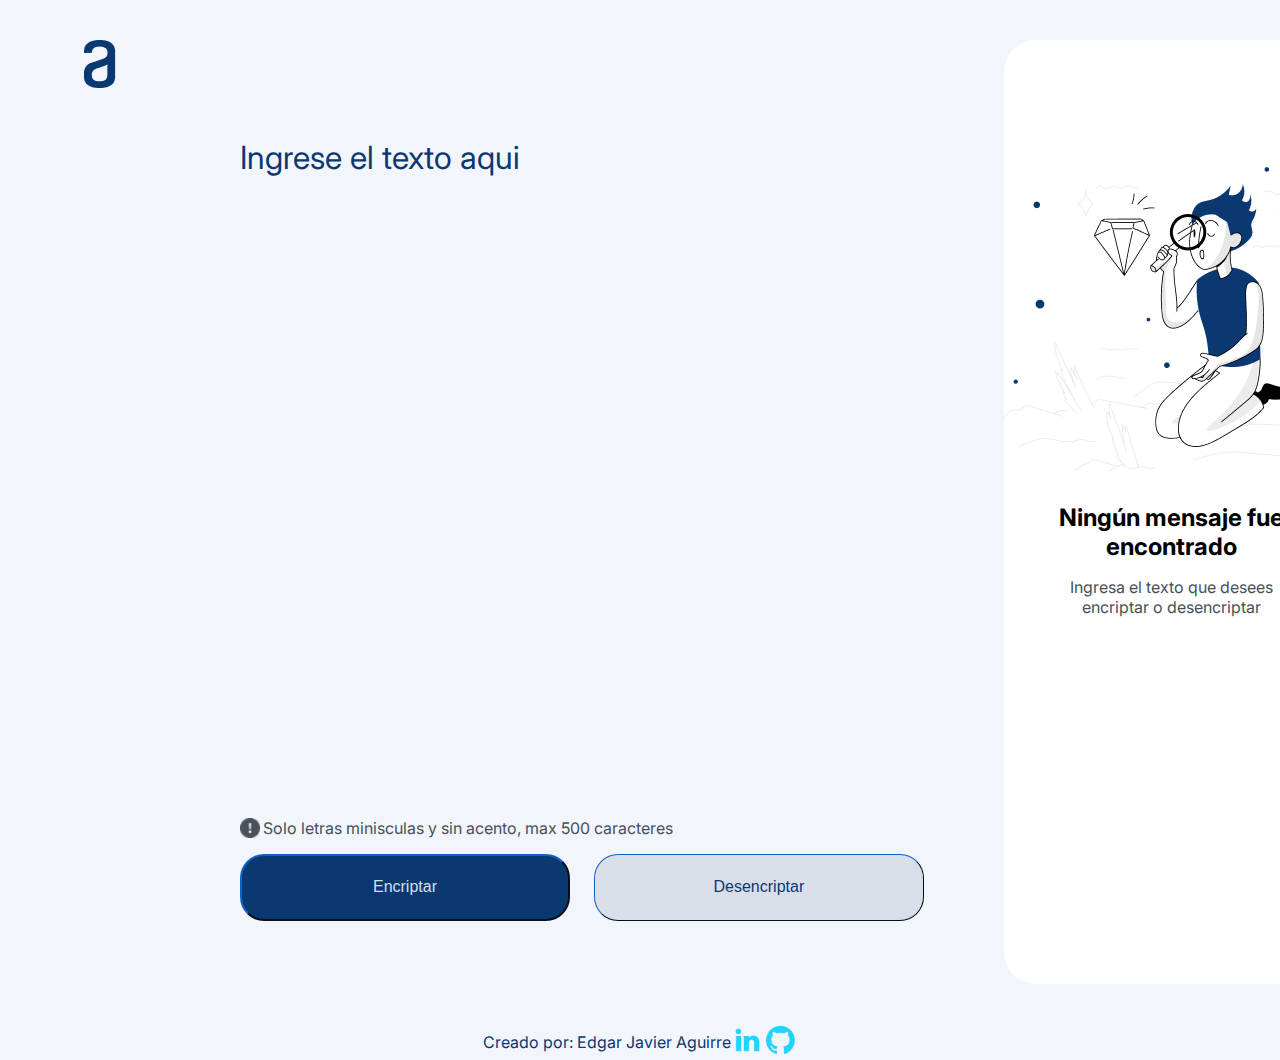
<file: index.html>
<!DOCTYPE html>
<html lang="en">
<head>
    <meta charset="UTF-8">
    <meta name="viewport" content="width=device-width, initial-scale=1.0">
    <title>Main page</title>
    <link rel="stylesheet" href="/style.css">
</head>

<body class="mainContainer">
    <div class="mainContainer__inputAndResponse">
        <div class="mainContainer__header__logo">
            <img src="/assets/Logo.png" alt="Alure logo" >
        </div>
        <div class="input__message_buttons">
            <div class="mainContainer__inputAndResponse__input">
                
                <textarea name="Ingrese el texto aqui" id="textArea_query" placeholder="Ingrese el texto aqui" class="mainContainer__inputAndResponse__input__inputBox" maxlength="500"></textarea>
                
                <!--
                <input class="mainContainer__inputAndResponse__input__inputBox" placeholder="Ingrese el texto aqui" >
                <div class="blank__space">
                </div>
                -->
                
                <div class="mainContainer__inputAndResponse__input__inputBox__message">
                    <img src="/assets/bi_exclamation-circle-fill.png" alt="exclamation" class="exclamationIcon">
                    <p>Solo letras minisculas y sin acento, max 500 caracteres</p>
                </div>
                <div class="mainContainer__inputAndResponse__input__inputBox__buttonBox">
                    <input onclick="encriptText();" type="button" value="Encriptar" class="mainContainer__inputAndResponse__input__inputBox__buttonBox__encriptButton" id="encriptButton">
                    <input onclick="unEncriptText();" type="button" value="Desencriptar" class="mainContainer__inputAndResponse__input__inputBox__buttonBox__unencriptButton" id="unEncriptButton">
                </div>
            </div>
        </div>
    </div>
    <div class="mainContainer__inputAndResponse__encriptedResponse__container">
        <div class="mainContainer__inputAndResponse__encriptedResponse">

            <textarea name="response" id="textArea_response" class="mainContainer__inputAndResponse__encriptedResponse__responseBox" readonly="readonly">

            </textarea>

            <!--
            <p class="mainContainer__inputAndResponse__encriptedResponse__textToCopy">
            </p>
            -->


            <img src="/assets/Muñeco.png" alt="Muñeco con lupa" id="muneco_con_lupa" class="mainContainer__inputAndResponse__encriptedResponse__image">
            <p class="mainContainer__inputAndResponse__encriptedResponse__firstP" id="first_message_encripted">
                Ningún mensaje fue encontrado
            </p>
            <p class="mainContainer__inputAndResponse__encriptedResponse__secondP"id="second_message_encripted">
                Ingresa el texto que desees encriptar o desencriptar
            </p>
            <input type="button" onclick="copyTextFromEncriptedArea();" value="Copiar" class="mainContainer__inputAndResponse__encriptedResponse__copyButton" id="copyEncriptedButton">

    </div>
</div>
<footer class="footer">Creado por: Edgar Javier Aguirre  <a href="https://www.linkedin.com/in/edgar-javier-aguirre-978801203/"><img src="/assets/linkedin.png" alt="Linkedin logo"></a> <a href="https://github.com/elgarcito"><img src="/assets/github.png" alt="GithubLogo"> </a></footer>
</body>
<script src="/page.js"></script>
</html>
</file>
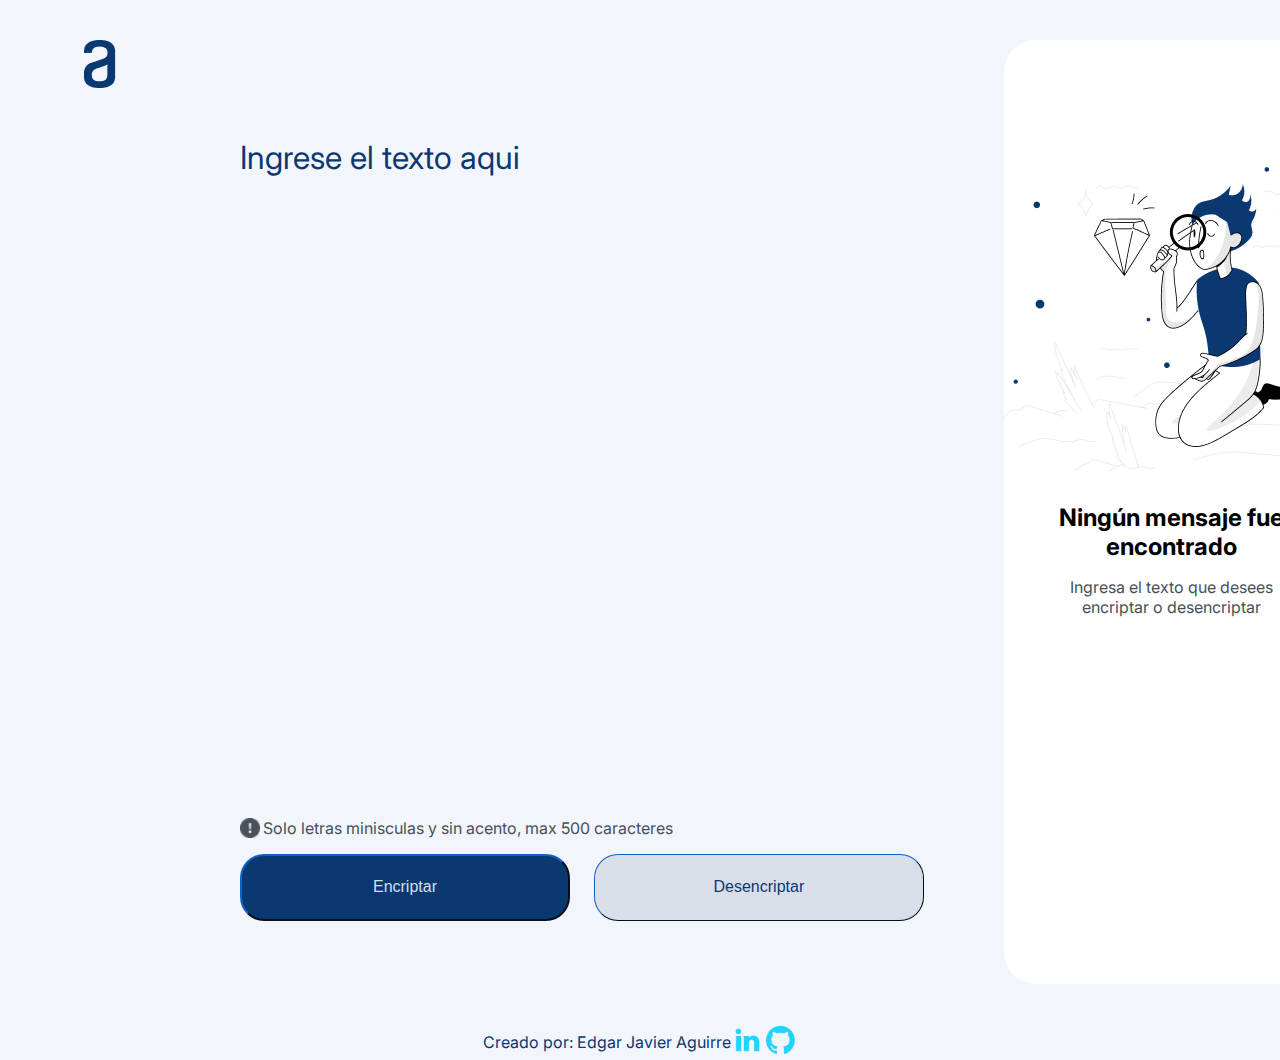
<file: pages/index.html>
<!DOCTYPE html>
<html lang="en">
<head>
    <meta charset="UTF-8">
    <meta name="viewport" content="width=device-width, initial-scale=1.0">
    <title>Main page</title>
    <link rel="stylesheet" href="/styles/style.css">
</head>

<body class="mainContainer">
    <div class="mainContainer__inputAndResponse">
        <div class="mainContainer__header__logo">
            <img src="/assets/Logo.png" alt="Alure logo" >
        </div>
        <div class="input__message_buttons">
            <div class="mainContainer__inputAndResponse__input">
                
                <textarea name="Ingrese el texto aqui" id="textArea_query" placeholder="Ingrese el texto aqui" class="mainContainer__inputAndResponse__input__inputBox" maxlength="500"></textarea>
                
                <!--
                <input class="mainContainer__inputAndResponse__input__inputBox" placeholder="Ingrese el texto aqui" >
                <div class="blank__space">
                </div>
                -->
                
                <div class="mainContainer__inputAndResponse__input__inputBox__message">
                    <img src="/assets/bi_exclamation-circle-fill.png" alt="exclamation" class="exclamationIcon">
                    <p>Solo letras minisculas y sin acento, max 500 caracteres</p>
                </div>
                <div class="mainContainer__inputAndResponse__input__inputBox__buttonBox">
                    <input onclick="encriptText();" type="button" value="Encriptar" class="mainContainer__inputAndResponse__input__inputBox__buttonBox__encriptButton" id="encriptButton">
                    <input onclick="unEncriptText();" type="button" value="Desencriptar" class="mainContainer__inputAndResponse__input__inputBox__buttonBox__unencriptButton" id="unEncriptButton">
                </div>
            </div>
        </div>
    </div>
    <div class="mainContainer__inputAndResponse__encriptedResponse__container">
        <div class="mainContainer__inputAndResponse__encriptedResponse">

            <textarea name="response" id="textArea_response" class="mainContainer__inputAndResponse__encriptedResponse__responseBox" readonly="readonly">

            </textarea>

            <!--
            <p class="mainContainer__inputAndResponse__encriptedResponse__textToCopy">
            </p>
            -->


            <img src="/assets/Muñeco.png" alt="Muñeco con lupa" id="muneco_con_lupa" class="mainContainer__inputAndResponse__encriptedResponse__image">
            <p class="mainContainer__inputAndResponse__encriptedResponse__firstP" id="first_message_encripted">
                Ningún mensaje fue encontrado
            </p>
            <p class="mainContainer__inputAndResponse__encriptedResponse__secondP"id="second_message_encripted">
                Ingresa el texto que desees encriptar o desencriptar
            </p>
            <input type="button" onclick="copyTextFromEncriptedArea();" value="Copiar" class="mainContainer__inputAndResponse__encriptedResponse__copyButton" id="copyEncriptedButton">

    </div>
</div>
<footer class="footer">Creado por: Edgar Javier Aguirre  <a href="https://www.linkedin.com/in/edgar-javier-aguirre-978801203/"><img src="/assets/linkedin.png" alt="Linkedin logo"></a> <a href="https://github.com/elgarcito"><img src="/assets/github.png" alt="GithubLogo"> </a></footer>
</body>
<script src="/page.js"></script>
</html>
</file>
<file: style.css>
@import url('https://fonts.googleapis.com/css2?family=Inter:wght@100..900&display=swap');

* {
    padding: 0;
    margin: 0;
}

:root{
    --color-fondo:#F3F5FC;
    --color-ingreseTextoAqui:#0A3871;
    --color-ingresaYsoloMinusculas:#495057;
    --color-botonEncriptar:#0A3871;
    --color-botonDesencriptar:#D8DFE8;
    --color-muneco:#FFFFFF;
    --font-general: "Inter", sans-serif;
}

.mainContainer{
    background-color: var(--color-fondo);
    display: flex;
    /*
    width: 116.5rem;
    */
    width: 100%;
    flex-wrap: wrap;
}


.mainContainer__inputAndResponse{
    display: flex;
    flex-direction: column;
    /*width: 57.5rem;*/
    /*width:920px*/
    flex-grow: 1;
}

.mainContainer__header__logo{
    justify-content: start;
    width: 100%;
    justify-content: left;
    margin-top: 2.5rem;
    margin-left: 2.5rem;
    /*    
    margin-top: 40px;
    margin-left: 40px;
    */
}

.input__message_buttons{
    /*margin-left: 240px;*/
    margin-left: 15rem;
    margin-right: 0px;
}

mainContainer__inputAndResponse__input{
    display: flex;
    flex-direction: column;
}

.mainContainer__inputAndResponse__input__inputBox{
    margin-top: 50px;
    background-color: var(--color-fondo);
    border: 0;
    /*height: 640px;*/
    height: 41rem;
    width: 100%;
    /*width: 42.5rem;*/
    /*width: 680px;*/
    /*font-size: 32px;*/
    font-size: 2rem;
    color: var(--color-ingreseTextoAqui);
    outline: none;
    resize: none;
}


.mainContainer__inputAndResponse__input__inputBox::placeholder{
    color: var(--color-ingreseTextoAqui);
    font-family: var(--font-general);
    font-size: 2rem;
    /*font-size: 32px;*/
    font-weight: 400;
    line-height: 1;
}

/*
.blank__space{
    height: 340px;
}
*/

.mainContainer__inputAndResponse__input__inputBox__message{
    display: flex;
    font-family: var(--font-general);
    color: var(--color-ingresaYsoloMinusculas);
    width: 100%;
    /*
    margin-top: 16px;
    margin-bottom: 16px;
    */
    margin-top: 1rem;
    margin-bottom: 1rem;
    gap: 0.5%;
}

.exclamationIcon{
    width: 20px;
    height: 20px;
}


.mainContainer__inputAndResponse__input__inputBox__buttonBox{
    display: flex;
    width: 100%;
    height: 4.18rem;
    gap: 1.5rem;
    margin-bottom: 4.5rem;
    /*
    height: 67px;
    gap: 24px;
    margin-bottom: 72px;
    */
}


.mainContainer__inputAndResponse__input__inputBox__buttonBox__encriptButton{
    background-color:var(--color-botonEncriptar);
    /*width: 20.5rem;*/
    /*width: 328px;*/
    width: 50%;
    height: 100%;
    border-radius: 1.5rem;
    font-size: 1rem;
    /*
    border-radius: 24px;
    font-size: 16px;
    */
    color: var(--color-botonDesencriptar);
    border-color: var(--color-botonEncriptar);
}

.mainContainer__inputAndResponse__input__inputBox__buttonBox__encriptButton:hover{
    background-color: var(--color-ingresaYsoloMinusculas);
}

.mainContainer__inputAndResponse__input__inputBox__buttonBox__encriptButton:active {
    box-shadow:
      inset -2px -2px 3px rgb(255 255 255 / 60%),
      inset 2px 2px 3px rgb(0 0 0 / 60%);
  }

.mainContainer__inputAndResponse__input__inputBox__buttonBox__unencriptButton{
    background-color: var(--color-botonDesencriptar);
    /*width: 20.5rem;*/
    width: 50%;
    height: 100%;
    border-radius: 1.5rem;
    font-size: 1rem;
    /*
    width: 328px;
    height: 100%;
    border-radius: 24px;
    font-size: 16px;
    */
    color: var(--color-botonEncriptar);
    border-color: var(--color-botonEncriptar);
    border-width: 1px;
}

.mainContainer__inputAndResponse__input__inputBox__buttonBox__unencriptButton:hover{
    background-color: var(--color-ingresaYsoloMinusculas);
}

.mainContainer__inputAndResponse__input__inputBox__buttonBox__unencriptButton:active {
    box-shadow:
      inset -2px -2px 3px rgb(255 255 255 / 60%),
      inset 2px 2px 3px rgb(0 0 0 / 60%);
  }

.mainContainer__inputAndResponse__encriptedResponse__container{
    /*width: 32.5rem;*/
    /*width: 520px;*/
    /*width: 100%;*/
    display: flex;
    margin: 0;
    width: 8%;
    flex-grow: 1;
}

.mainContainer__inputAndResponse__encriptedResponse__responseBox{
    margin-top: 50px;
    background-color: var(--color-fondo);
    border: 0;
    /*
    height: 12.68rem;
    height: 0;
    */
    height: 100%;
    width: 90%;
    font-size: 1.5rem;
    font-weight: 400;
    color: var(--color-ingresaYsoloMinusculas);
    outline: none;
    resize: none;
    margin-right: 2rem;
    margin-left: 2rem;
    background-color: var(--color-muneco);
}


.mainContainer__inputAndResponse__encriptedResponse{
   background-color: var(--color-muneco);
   width: 25rem;
   height: 59rem;
   border-radius: 2rem;
   
   margin-top: 2.5rem;
   margin-bottom: 2.5rem;
   margin-right: 2.5rem;
   margin-left: 5rem;
   /*
    width: 400px;
   height: 944px;
   border-radius: 32px;
   margin-top: 40px;
   margin-bottom: 40px;
   margin-right: 40px;
   margin-left: 80px;
   */
   display: flex;
   flex-direction: column;
   align-items: center;
   justify-items: center;
   justify-content: center;
   text-align: justify;
}

/*
.mainContainer__inputAndResponse__encriptedResponse__textToCopy{
    font-size: 1.5rem;
    color: var(--color-ingresaYsoloMinusculas);
    font-weight: 400;
    margin-right: 2rem;
    margin-left: 2rem;
    text-align: center;
    width: 1rem
}
*/


.mainContainer__inputAndResponse__encriptedResponse__image{
    width: auto;
    margin-bottom: 2rem;
    /*margin-bottom: 32px;*/
}

.mainContainer__inputAndResponse__encriptedResponse__firstP{
    font-family: var(--font-general);
    font-weight: 700;
    font-size: 1.5rem;
    margin-right: 2rem;
    margin-left: 2rem;
    /*
    font-size: 24px;
    margin-right: 16px;
    */
    text-align: center;
}


.mainContainer__inputAndResponse__encriptedResponse__secondP{
    font-family: var(--font-general);
    color: var(--color-ingresaYsoloMinusculas);
    font-weight: 400;
    margin-top: 1rem;
    margin-right: 2rem;
    margin-left: 2rem;
    /*
    //configuracion con anchura de caja determinada
    margin-bottom: 3rem;
    */
    /*Confinguracion con anchura de caja0*/
    margin-bottom: 15rem;
    /*
    margin-top: 16px;
    margin-right: 16px;
    margin-left: 16px;

    */
    
    text-align: center;
}

.mainContainer__inputAndResponse__encriptedResponse__copyButton{
    background-color: var(--color-botonDesencriptar);
    width: 80%;
    height: 5.4rem;
    /*
    height: 4.18rem;
    */
    border-radius: 1.5rem;
    font-size: 1rem;
    color: var(--color-botonEncriptar);
    border-color: var(--color-botonEncriptar);
    border-width: 1px;
    margin-bottom: 18%;
}

.mainContainer__inputAndResponse__encriptedResponse__copyButton:hover{
    background-color: var(--color-ingresaYsoloMinusculas);
}


.mainContainer__inputAndResponse__encriptedResponse__copyButton:active {
    box-shadow:
      inset -2px -2px 3px rgb(255 255 255 / 60%),
      inset 2px 2px 3px rgb(0 0 0 / 60%);
  }







/*Tablet view up to 768px*/
@media (max-width:768px){
    .mainContainer{
        background-color: var(--color-fondo);
        display: flex;
        width: 100%;
        flex-direction: column;
    }

    .input__message_buttons{
        margin: 5%;
    }

    .mainContainer__inputAndResponse__input__inputBox__buttonBox{
        width: 100%;
        margin-bottom: 0;
    }



    .mainContainer__inputAndResponse__encriptedResponse__container{
        display: flex;
        margin: 0;
        width: 100%;
    }
    
    .mainContainer__inputAndResponse__encriptedResponse{
    width: 100%;
    height: 100%;
    margin-right: 5%;
    margin-left: 5%;
    margin-top: 0%;
    gap: 1rem;
    }

    .mainContainer__inputAndResponse__encriptedResponse__image{
        display: none;
    }

    .mainContainer__inputAndResponse__encriptedResponse__secondP{
        margin-bottom: 0px;
        margin-top: 1rem;
    }

    .mainContainer__inputAndResponse__encriptedResponse__copyButton{
        margin-bottom: 1rem;
    }
    

    
}



/*Phone view up to 375px*/
@media (max-width:375px){
    .mainContainer{
        background-color: var(--color-fondo);
        display: flex;
        width: 100%;
        flex-direction: column;
    }

    .input__message_buttons{
        margin: 5%;
    }

    .mainContainer__inputAndResponse__input__inputBox__buttonBox{
        display: flex;
        flex-direction: column;
        justify-content: center;
        width: 100%;
        height: 100%;
        margin-bottom: 0;
        margin-left: 0;
        margin-right: 0;
        gap: 1.5rem;
    }


    .mainContainer__inputAndResponse__input__inputBox__buttonBox__encriptButton{
        background-color:var(--color-botonEncriptar);
        width: 100%;
        height: 4.18rem;
        border-radius: 1.5rem;
        font-size: 1rem;
        color: var(--color-botonDesencriptar);
        border-color: var(--color-botonEncriptar);
    }
    
    .mainContainer__inputAndResponse__input__inputBox__buttonBox__unencriptButton{
        background-color: var(--color-botonDesencriptar);
        width: 100%;
        height: 4.18rem;
        border-radius: 1.5rem;
        font-size: 1rem;
        color: var(--color-botonEncriptar);
        border-color: var(--color-botonEncriptar);
        border-width: 1px;
    }



    .mainContainer__inputAndResponse__encriptedResponse__container{
        display: flex;
        margin: 0;
        width: 100%;
    }
    
    .mainContainer__inputAndResponse__encriptedResponse{
    width: 100%;
    height: 100%;
    margin-right: 5%;
    margin-left: 5%;
    margin-top: 0%;
    gap: 1rem;
    }

    .mainContainer__inputAndResponse__encriptedResponse__image{
        display: none;
    }

    .mainContainer__inputAndResponse__encriptedResponse__secondP{
        margin-bottom: 0rem;
        margin-top: 1rem;
    }

    .mainContainer__inputAndResponse__encriptedResponse__copyButton{
        margin-bottom: 2rem;
    }
    
}


.footer{
    display: flex;
    justify-content: center;
    align-items: center;
    font-family: var(--font-general);
    color:var(--color-ingreseTextoAqui);
    width: 100%;
    margin-top: 0rem;
}
</file>
<file: styles/style.css>
@import url('https://fonts.googleapis.com/css2?family=Inter:wght@100..900&display=swap');

* {
    padding: 0;
    margin: 0;
}

:root{
    --color-fondo:#F3F5FC;
    --color-ingreseTextoAqui:#0A3871;
    --color-ingresaYsoloMinusculas:#495057;
    --color-botonEncriptar:#0A3871;
    --color-botonDesencriptar:#D8DFE8;
    --color-muneco:#FFFFFF;
    --font-general: "Inter", sans-serif;
}

.mainContainer{
    background-color: var(--color-fondo);
    display: flex;
    /*
    width: 116.5rem;
    */
    width: 100%;
    flex-wrap: wrap;
}


.mainContainer__inputAndResponse{
    display: flex;
    flex-direction: column;
    /*width: 57.5rem;*/
    /*width:920px*/
    flex-grow: 1;
}

.mainContainer__header__logo{
    justify-content: start;
    width: 100%;
    justify-content: left;
    margin-top: 2.5rem;
    margin-left: 2.5rem;
    /*    
    margin-top: 40px;
    margin-left: 40px;
    */
}

.input__message_buttons{
    /*margin-left: 240px;*/
    margin-left: 15rem;
    margin-right: 0px;
}

mainContainer__inputAndResponse__input{
    display: flex;
    flex-direction: column;
}

.mainContainer__inputAndResponse__input__inputBox{
    margin-top: 50px;
    background-color: var(--color-fondo);
    border: 0;
    /*height: 640px;*/
    height: 41rem;
    width: 100%;
    /*width: 42.5rem;*/
    /*width: 680px;*/
    /*font-size: 32px;*/
    font-size: 2rem;
    color: var(--color-ingreseTextoAqui);
    outline: none;
    resize: none;
}


.mainContainer__inputAndResponse__input__inputBox::placeholder{
    color: var(--color-ingreseTextoAqui);
    font-family: var(--font-general);
    font-size: 2rem;
    /*font-size: 32px;*/
    font-weight: 400;
    line-height: 1;
}

/*
.blank__space{
    height: 340px;
}
*/

.mainContainer__inputAndResponse__input__inputBox__message{
    display: flex;
    font-family: var(--font-general);
    color: var(--color-ingresaYsoloMinusculas);
    width: 100%;
    /*
    margin-top: 16px;
    margin-bottom: 16px;
    */
    margin-top: 1rem;
    margin-bottom: 1rem;
    gap: 0.5%;
}

.exclamationIcon{
    width: 20px;
    height: 20px;
}


.mainContainer__inputAndResponse__input__inputBox__buttonBox{
    display: flex;
    width: 100%;
    height: 4.18rem;
    gap: 1.5rem;
    margin-bottom: 4.5rem;
    /*
    height: 67px;
    gap: 24px;
    margin-bottom: 72px;
    */
}


.mainContainer__inputAndResponse__input__inputBox__buttonBox__encriptButton{
    background-color:var(--color-botonEncriptar);
    /*width: 20.5rem;*/
    /*width: 328px;*/
    width: 50%;
    height: 100%;
    border-radius: 1.5rem;
    font-size: 1rem;
    /*
    border-radius: 24px;
    font-size: 16px;
    */
    color: var(--color-botonDesencriptar);
    border-color: var(--color-botonEncriptar);
}

.mainContainer__inputAndResponse__input__inputBox__buttonBox__encriptButton:hover{
    background-color: var(--color-ingresaYsoloMinusculas);
}

.mainContainer__inputAndResponse__input__inputBox__buttonBox__encriptButton:active {
    box-shadow:
      inset -2px -2px 3px rgb(255 255 255 / 60%),
      inset 2px 2px 3px rgb(0 0 0 / 60%);
  }

.mainContainer__inputAndResponse__input__inputBox__buttonBox__unencriptButton{
    background-color: var(--color-botonDesencriptar);
    /*width: 20.5rem;*/
    width: 50%;
    height: 100%;
    border-radius: 1.5rem;
    font-size: 1rem;
    /*
    width: 328px;
    height: 100%;
    border-radius: 24px;
    font-size: 16px;
    */
    color: var(--color-botonEncriptar);
    border-color: var(--color-botonEncriptar);
    border-width: 1px;
}

.mainContainer__inputAndResponse__input__inputBox__buttonBox__unencriptButton:hover{
    background-color: var(--color-ingresaYsoloMinusculas);
}

.mainContainer__inputAndResponse__input__inputBox__buttonBox__unencriptButton:active {
    box-shadow:
      inset -2px -2px 3px rgb(255 255 255 / 60%),
      inset 2px 2px 3px rgb(0 0 0 / 60%);
  }

.mainContainer__inputAndResponse__encriptedResponse__container{
    /*width: 32.5rem;*/
    /*width: 520px;*/
    /*width: 100%;*/
    display: flex;
    margin: 0;
    width: 8%;
    flex-grow: 1;
}

.mainContainer__inputAndResponse__encriptedResponse__responseBox{
    margin-top: 50px;
    background-color: var(--color-fondo);
    border: 0;
    /*
    height: 12.68rem;
    height: 0;
    */
    height: 100%;
    width: 90%;
    font-size: 1.5rem;
    font-weight: 400;
    color: var(--color-ingresaYsoloMinusculas);
    outline: none;
    resize: none;
    margin-right: 2rem;
    margin-left: 2rem;
    background-color: var(--color-muneco);
}


.mainContainer__inputAndResponse__encriptedResponse{
   background-color: var(--color-muneco);
   width: 25rem;
   height: 59rem;
   border-radius: 2rem;
   
   margin-top: 2.5rem;
   margin-bottom: 2.5rem;
   margin-right: 2.5rem;
   margin-left: 5rem;
   /*
    width: 400px;
   height: 944px;
   border-radius: 32px;
   margin-top: 40px;
   margin-bottom: 40px;
   margin-right: 40px;
   margin-left: 80px;
   */
   display: flex;
   flex-direction: column;
   align-items: center;
   justify-items: center;
   justify-content: center;
   text-align: justify;
}

/*
.mainContainer__inputAndResponse__encriptedResponse__textToCopy{
    font-size: 1.5rem;
    color: var(--color-ingresaYsoloMinusculas);
    font-weight: 400;
    margin-right: 2rem;
    margin-left: 2rem;
    text-align: center;
    width: 1rem
}
*/


.mainContainer__inputAndResponse__encriptedResponse__image{
    width: auto;
    margin-bottom: 2rem;
    /*margin-bottom: 32px;*/
}

.mainContainer__inputAndResponse__encriptedResponse__firstP{
    font-family: var(--font-general);
    font-weight: 700;
    font-size: 1.5rem;
    margin-right: 2rem;
    margin-left: 2rem;
    /*
    font-size: 24px;
    margin-right: 16px;
    */
    text-align: center;
}


.mainContainer__inputAndResponse__encriptedResponse__secondP{
    font-family: var(--font-general);
    color: var(--color-ingresaYsoloMinusculas);
    font-weight: 400;
    margin-top: 1rem;
    margin-right: 2rem;
    margin-left: 2rem;
    /*
    //configuracion con anchura de caja determinada
    margin-bottom: 3rem;
    */
    /*Confinguracion con anchura de caja0*/
    margin-bottom: 15rem;
    /*
    margin-top: 16px;
    margin-right: 16px;
    margin-left: 16px;

    */
    
    text-align: center;
}

.mainContainer__inputAndResponse__encriptedResponse__copyButton{
    background-color: var(--color-botonDesencriptar);
    width: 80%;
    height: 5.4rem;
    /*
    height: 4.18rem;
    */
    border-radius: 1.5rem;
    font-size: 1rem;
    color: var(--color-botonEncriptar);
    border-color: var(--color-botonEncriptar);
    border-width: 1px;
    margin-bottom: 18%;
}

.mainContainer__inputAndResponse__encriptedResponse__copyButton:hover{
    background-color: var(--color-ingresaYsoloMinusculas);
}


.mainContainer__inputAndResponse__encriptedResponse__copyButton:active {
    box-shadow:
      inset -2px -2px 3px rgb(255 255 255 / 60%),
      inset 2px 2px 3px rgb(0 0 0 / 60%);
  }







/*Tablet view up to 768px*/
@media (max-width:768px){
    .mainContainer{
        background-color: var(--color-fondo);
        display: flex;
        width: 100%;
        flex-direction: column;
    }

    .input__message_buttons{
        margin: 5%;
    }

    .mainContainer__inputAndResponse__input__inputBox__buttonBox{
        width: 100%;
        margin-bottom: 0;
    }



    .mainContainer__inputAndResponse__encriptedResponse__container{
        display: flex;
        margin: 0;
        width: 100%;
    }
    
    .mainContainer__inputAndResponse__encriptedResponse{
    width: 100%;
    height: 100%;
    margin-right: 5%;
    margin-left: 5%;
    margin-top: 0%;
    gap: 1rem;
    }

    .mainContainer__inputAndResponse__encriptedResponse__image{
        display: none;
    }

    .mainContainer__inputAndResponse__encriptedResponse__secondP{
        margin-bottom: 0px;
        margin-top: 1rem;
    }

    .mainContainer__inputAndResponse__encriptedResponse__copyButton{
        margin-bottom: 1rem;
    }
    

    
}



/*Phone view up to 375px*/
@media (max-width:375px){
    .mainContainer{
        background-color: var(--color-fondo);
        display: flex;
        width: 100%;
        flex-direction: column;
    }

    .input__message_buttons{
        margin: 5%;
    }

    .mainContainer__inputAndResponse__input__inputBox__buttonBox{
        display: flex;
        flex-direction: column;
        justify-content: center;
        width: 100%;
        height: 100%;
        margin-bottom: 0;
        margin-left: 0;
        margin-right: 0;
        gap: 1.5rem;
    }


    .mainContainer__inputAndResponse__input__inputBox__buttonBox__encriptButton{
        background-color:var(--color-botonEncriptar);
        width: 100%;
        height: 4.18rem;
        border-radius: 1.5rem;
        font-size: 1rem;
        color: var(--color-botonDesencriptar);
        border-color: var(--color-botonEncriptar);
    }
    
    .mainContainer__inputAndResponse__input__inputBox__buttonBox__unencriptButton{
        background-color: var(--color-botonDesencriptar);
        width: 100%;
        height: 4.18rem;
        border-radius: 1.5rem;
        font-size: 1rem;
        color: var(--color-botonEncriptar);
        border-color: var(--color-botonEncriptar);
        border-width: 1px;
    }



    .mainContainer__inputAndResponse__encriptedResponse__container{
        display: flex;
        margin: 0;
        width: 100%;
    }
    
    .mainContainer__inputAndResponse__encriptedResponse{
    width: 100%;
    height: 100%;
    margin-right: 5%;
    margin-left: 5%;
    margin-top: 0%;
    gap: 1rem;
    }

    .mainContainer__inputAndResponse__encriptedResponse__image{
        display: none;
    }

    .mainContainer__inputAndResponse__encriptedResponse__secondP{
        margin-bottom: 0rem;
        margin-top: 1rem;
    }

    .mainContainer__inputAndResponse__encriptedResponse__copyButton{
        margin-bottom: 2rem;
    }
    
}


.footer{
    display: flex;
    justify-content: center;
    align-items: center;
    font-family: var(--font-general);
    color:var(--color-ingreseTextoAqui);
    width: 100%;
    margin-top: 0rem;
}
</file>
